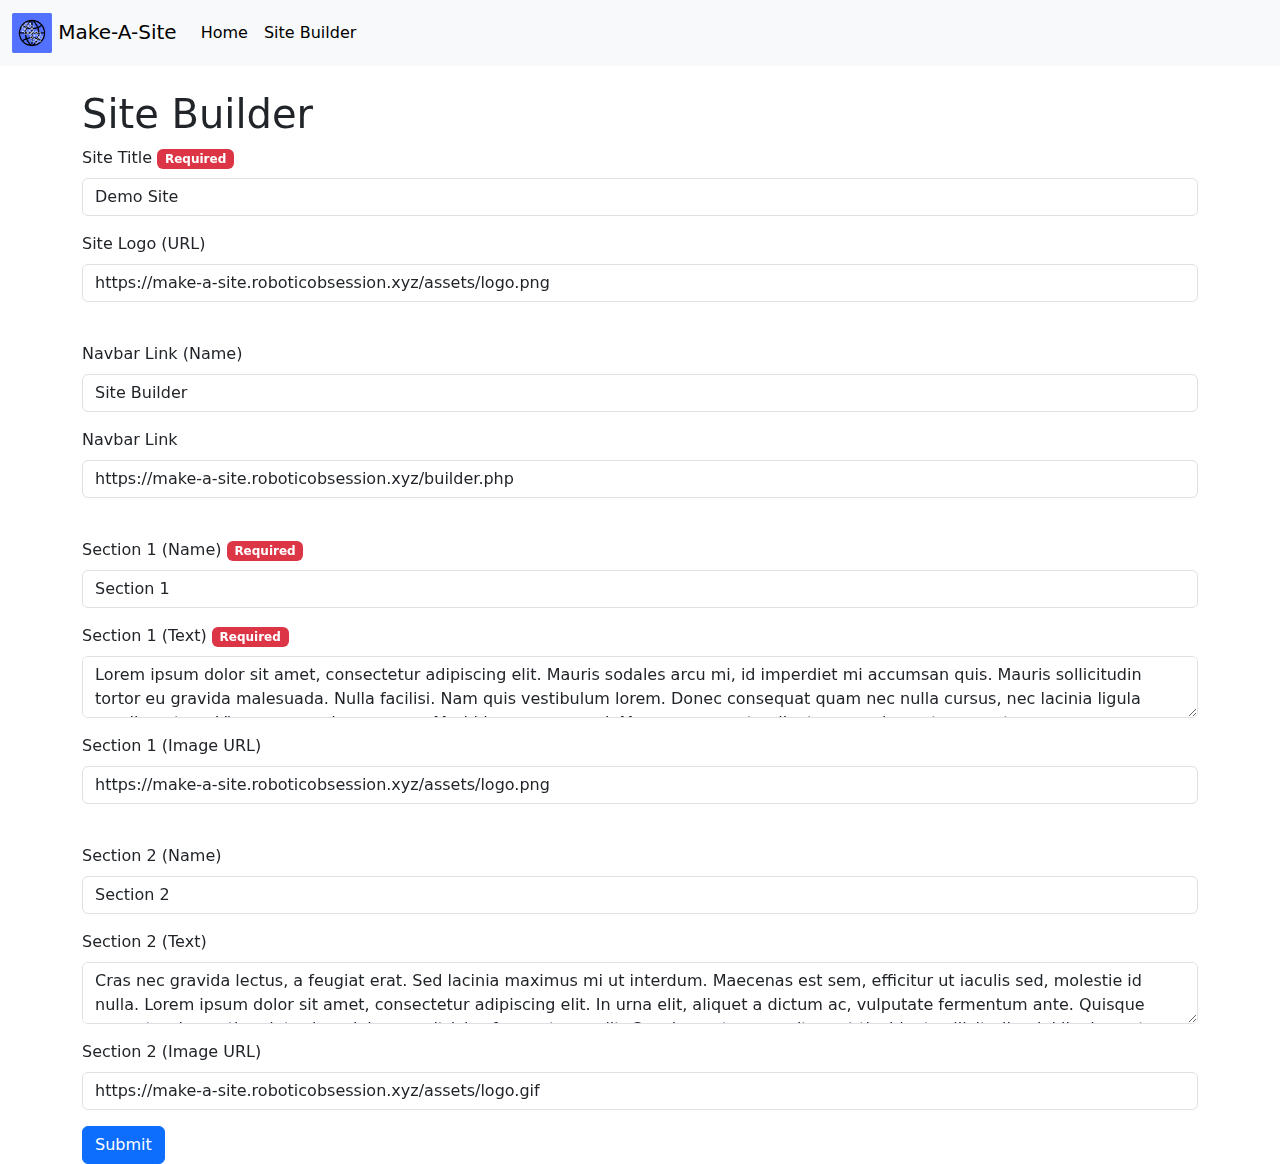
<file: demo/builder/index.html>
<!DOCTYPE html>
<html lang="en" dir="ltr">
<head>
<meta charset="utf-8">
<title>Make-A-Site</title>
<meta name="title" content="Make-A-Site">
<meta name="description" content="Open source site builder">
<meta name="keywords" content="Site Builder, Open Source, Free, Wbsite">
<meta name="og:title" content="Make-A-Site">
<meta name="og:description" content="Open source site builder">
<meta name="og:keywords" content="Site Builder, Open Source, Free, Wbsite">
<link href="/assets/style.css" rel="stylesheet">
<script src="/assets/script.js"></script>
<script src="https://cdn.jsdelivr.net/npm/bootstrap@5.0.0-beta2/dist/js/bootstrap.bundle.min.js"></script>
</head>
<body>
<nav class="navbar navbar-expand-lg navbar-light bg-light">
<div class="container-fluid">
<a class="navbar-brand" href="/"><img src="/assets/logo.png" height="40"> Make-A-Site</a>
<button class="navbar-toggler" type="button" data-bs-toggle="collapse" data-bs-target="#navbarSupportedContent" aria-controls="navbarSupportedContent" aria-expanded="false" aria-label="Toggle navigation">
<span class="navbar-toggler-icon"></span>
</button>
<div class="collapse navbar-collapse" id="navbarSupportedContent">
<ul class="navbar-nav me-auto mb-2 mb-lg-0">
<li class="nav-item">
<a class="nav-link active" aria-current="page" href="/">Home</a>
</li>
<li class="nav-item">
<a class="nav-link active" href="/builder.php">Site Builder</a>
</li>
</ul>
</div>
</div>
</nav>
<br>
<div class="container">
<h1>Site Builder</h1>
<form action="/your-site.php" method="get">
<div class="mb-3">
<label for="title" class="form-label">Site Title <span class="badge bg-danger">Required</span></label>
<input class="form-control" id="title" name="title" value="Demo Site" required>
</div>
<div class="mb-3">
<label for="logo" class="form-label">Site Logo (URL)</label>
<input class="form-control" id="logo" name="logo" value="https://make-a-site.roboticobsession.xyz/assets/logo.png">
</div>
<br>
<div class="mb-3">
<label for="nav-name" class="form-label">Navbar Link (Name)</label>
<input class="form-control" id="nav-name" name="nav-name" value="Site Builder">
</div>
<div class="mb-3">
<label for="nav-link" class="form-label">Navbar Link</label>
<input class="form-control" id="nav-link" name="nav-link" value="https://make-a-site.roboticobsession.xyz/builder.php">
</div>
<br>
<div class="mb-3">
<label for="section1-name" class="form-label">Section 1 (Name) <span class="badge bg-danger">Required</span></label>
<input class="form-control" id="section1-name" name="section1-name" value="Section 1" required>
</div>
<div class="mb-3">
<label for="section1-text" class="form-label">Section 1 (Text) <span class="badge bg-danger">Required</span></label>
<textarea class="form-control" id="section1-text" name="section1-text" required>Lorem ipsum dolor sit amet, consectetur adipiscing elit. Mauris sodales arcu mi, id imperdiet mi accumsan quis. Mauris sollicitudin tortor eu gravida malesuada. Nulla facilisi. Nam quis vestibulum lorem. Donec consequat quam nec nulla cursus, nec lacinia ligula condimentum. Vivamus non risus magna. Morbi in accumsan mi. Maecenas ac est pellentesque, placerat quam at, semper neque. Quisque sed augue pulvinar, blandit enim non, accumsan purus. Aliquam vel molestie est. Vivamus leo metus, fermentum vel orci quis, fermentum condimentum est. Etiam consectetur aliquet magna. Duis vehicula a nisl non pulvinar.</textarea>
</div>
<div class="mb-3">
<label for="section1-image" class="form-label">Section 1 (Image URL)</label>
<input class="form-control" id="section1-image" name="section1-image" value="https://make-a-site.roboticobsession.xyz/assets/logo.png">
</div>
<br>
<div class="mb-3">
<label for="section2-name" class="form-label">Section 2 (Name)</label>
<input class="form-control" id="section2-name" name="section2-name" value="Section 2">
</div>
<div class="mb-3">
<label for="section2-text" class="form-label">Section 2 (Text)</label>
<textarea class="form-control" id="section2-text" name="section2-text">Cras nec gravida lectus, a feugiat erat. Sed lacinia maximus mi ut interdum. Maecenas est sem, efficitur ut iaculis sed, molestie id nulla. Lorem ipsum dolor sit amet, consectetur adipiscing elit. In urna elit, aliquet a dictum ac, vulputate fermentum ante. Quisque purus turpis, pretium interdum dolor eu, ultricies fermentum velit. Cras laoreet, purus sit amet tincidunt sollicitudin, dui ligula auctor mi, quis fermentum odio dui sit amet augue. Cras pharetra lorem eu aliquam sodales. Nullam pretium iaculis consectetur. Aliquam erat volutpat. Etiam viverra ante volutpat augue hendrerit, sit amet feugiat tortor consequat. In in iaculis sem. Integer eleifend porttitor erat, a scelerisque lectus mattis eu. Vestibulum at ultrices neque. Nulla a pellentesque metus, et ornare leo.</textarea>
</div>
<div class="mb-3">
<label for="section2-image" class="form-label">Section 2 (Image URL)</label>
<input class="form-control" id="section2-image" name="section2-image" value="https://make-a-site.roboticobsession.xyz/assets/logo.gif">
</div>
<button type="submit" class="btn btn-primary">Submit</button>
</form>
</div>
</body>
</file>
<file: assets/style.css>
@import url("https://cdn.jsdelivr.net/npm/bootstrap@5.0.0-beta2/dist/css/bootstrap.min.css");

body {
  background-color: white;
}

.home {
  margin: 8% auto;
  width: 50%;
}
</file>
